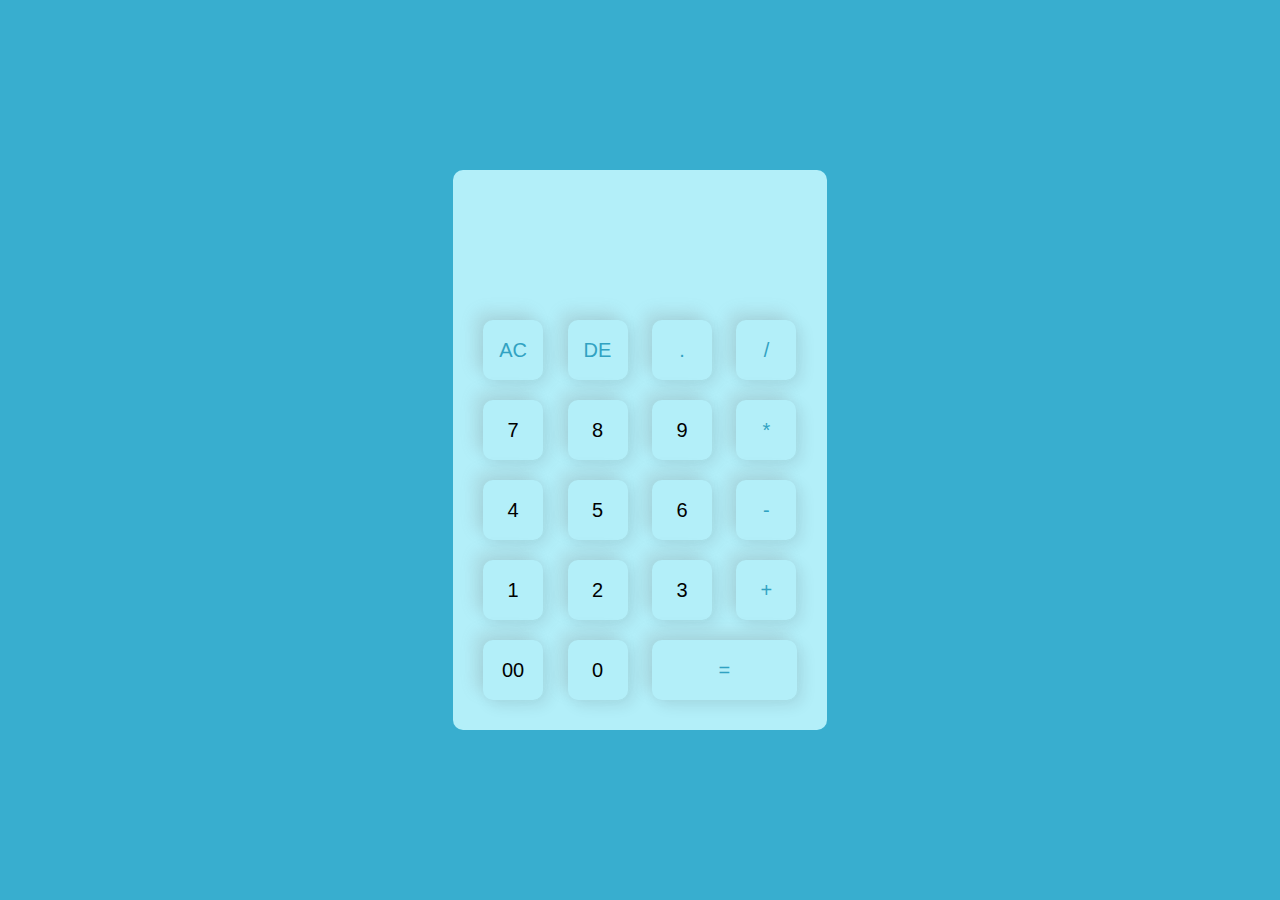
<file: codsoft_task3/Calculator/index.html>
<!DOCTYPE html>
<html>
<head>
    <meta name="viewport" content="width=device-width, initial-scale=1.0">
    <title>Calculator</title>
    <link rel="stylesheet" href="style.css">
</head>
<body>
<div class="container">
  <div class="calculator">
    <form>
      <div class="display">
        <input type="text" name="display">
      </div>
      <div>
        <input type="button" value="AC" onclick="display.value = '' " class="operator">
        <input type="button" value="DE" onclick="display.value =  display.value.toString().slice(0,-1)" class="operator">
        <input type="button" value="." onclick="display.value += '.' " class="operator">
        <input type="button" value="/" onclick="display.value += '/' " class="operator">
      </div>
      <div>
        <input type="button" value="7" onclick="display.value += '7' ">
        <input type="button" value="8" onclick="display.value += '8' ">
        <input type="button" value="9" onclick="display.value += '9' ">
        <input type="button" value="*" onclick="display.value += '*' " class="operator">
      </div>
      <div>
        <input type="button" value="4" onclick="display.value += '4' ">
        <input type="button" value="5" onclick="display.value += '5' ">
        <input type="button" value="6" onclick="display.value += '6' ">
        <input type="button" value="-" onclick="display.value += '-' " class="operator">
      </div>
      <div>
        <input type="button" value="1" onclick="display.value += '1' ">
        <input type="button" value="2" onclick="display.value += '2' ">
        <input type="button" value="3" onclick="display.value += '3' ">
        <input type="button" value="+" onclick="display.value += '+' " class="operator">
      </div>
      <div>
        <input type="button" value="00" onclick="display.value += '00' ">
        <input type="button" value="0" onclick="display.value += '0' ">
        <input type="button" value="=" onclick="display.value = eval(display.value)" class="equal operator">
       
      </div>
    </form>
  </div>
</div>
</body>
</html>
</file>
<file: codsoft_task3/Calculator/style.css>
*{
    margin: 0;
    padding: 0;
    font-family: 'Poppins', sans-serif;
    box-sizing: border-box;
}
.container{
    width: 100%;
    height: 100vh;
    background: #38aecf;
    display: flex;
    align-items: center;
    justify-content: center;
}
.calculator{
    background: #b3eff9;
    padding: 20px;
    border-radius: 10px;
}
.calculator form input{
    border: 0;
    outline: 0;
    width: 60px;
    height: 60px;
    border-radius: 10px;
    box-shadow: -8px -8px 15px rgba(132, 130, 130, 0.2),5px 5px 15px rgba(32, 30, 30, 0.1);
    background: transparent;
    font-size: 20px;
    color: #000000;
    cursor: pointer;
    margin: 10px;
}
form .display{
    display: flex;
    justify-content: flex-end;
    margin: 20px 0;
}
form .display input{
    text-align: right;
    flex: 1;
    font-size: 45px;
    box-shadow: none;
}
form input.equal{
    width: 145px;
}
form input.operator{
    color: #31a2c2;
}
</file>
